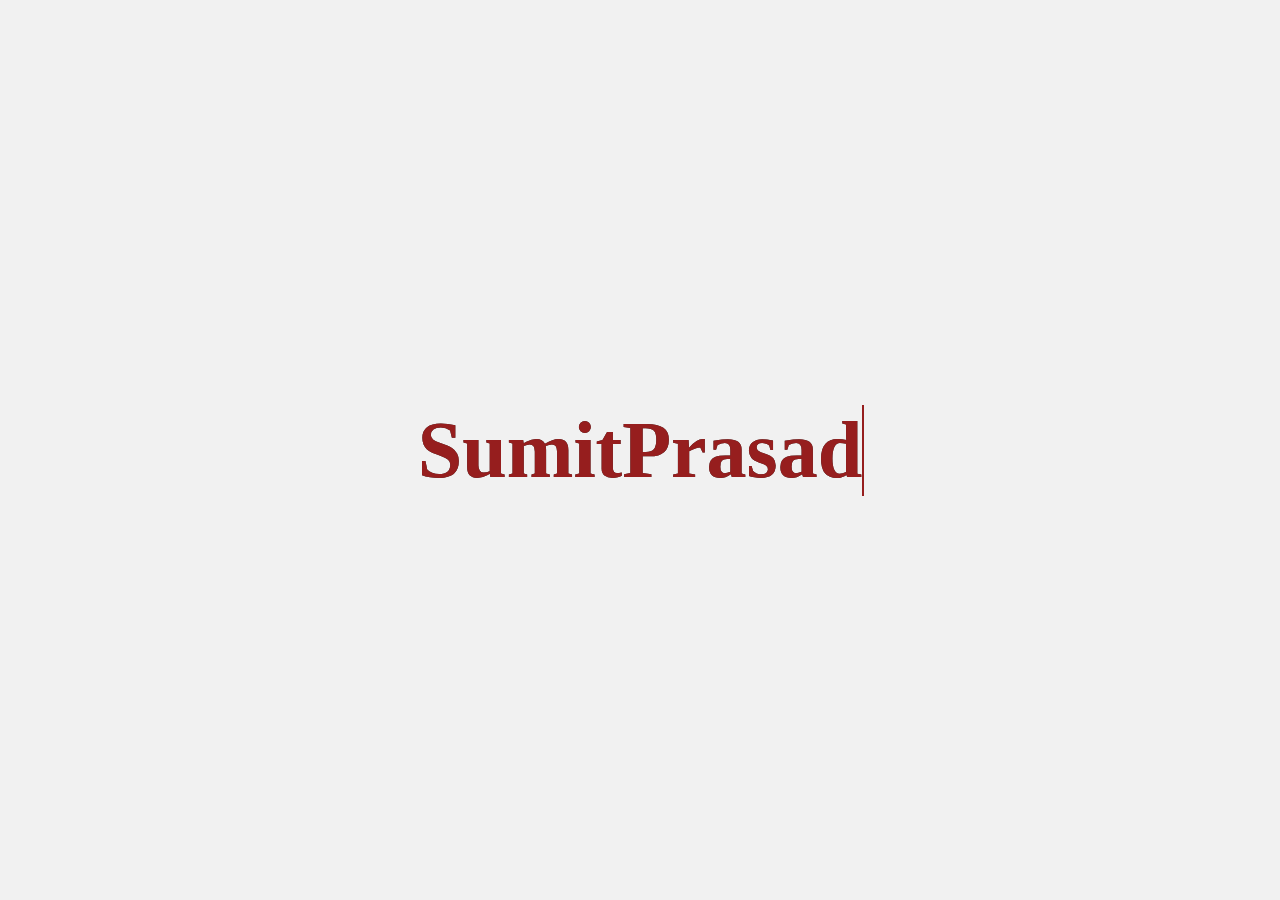
<file: color-animation/index.html>
<!DOCTYPE html>
<html lang="en">

<head>
    <meta charset="UTF-8">
    <meta name="viewport" content="width=device-width, initial-scale=1.0">
    <title>Coor-Animation</title>
</head>
<style>
    body {
        display: flex;
        justify-content: center;
        align-items: center;
        height: 100vh;
        margin: 0;
        background-color: #f1f1f1;
    }

    h1 {
        font-size: 5rem;
        color: #333;
        position: relative;
    }

    h1::before {
        content: "SumitPrasad";
        position: absolute;
        top: 0;
        left: 0;
        /* width: 50%; */
        overflow: hidden;
        color: #961e1e;
        border-right: 2px solid #961e1e;
        animation: color 5s linear infinite;

    }

    @keyframes color {
        0% {
            width: 0;
        }

        50% {
            width: 100%;
        }

        100% {
            width: 0;
        }
    }
</style>

<body>
    <h1>SumitPrasad</h1>
</body>

</html>
</file>
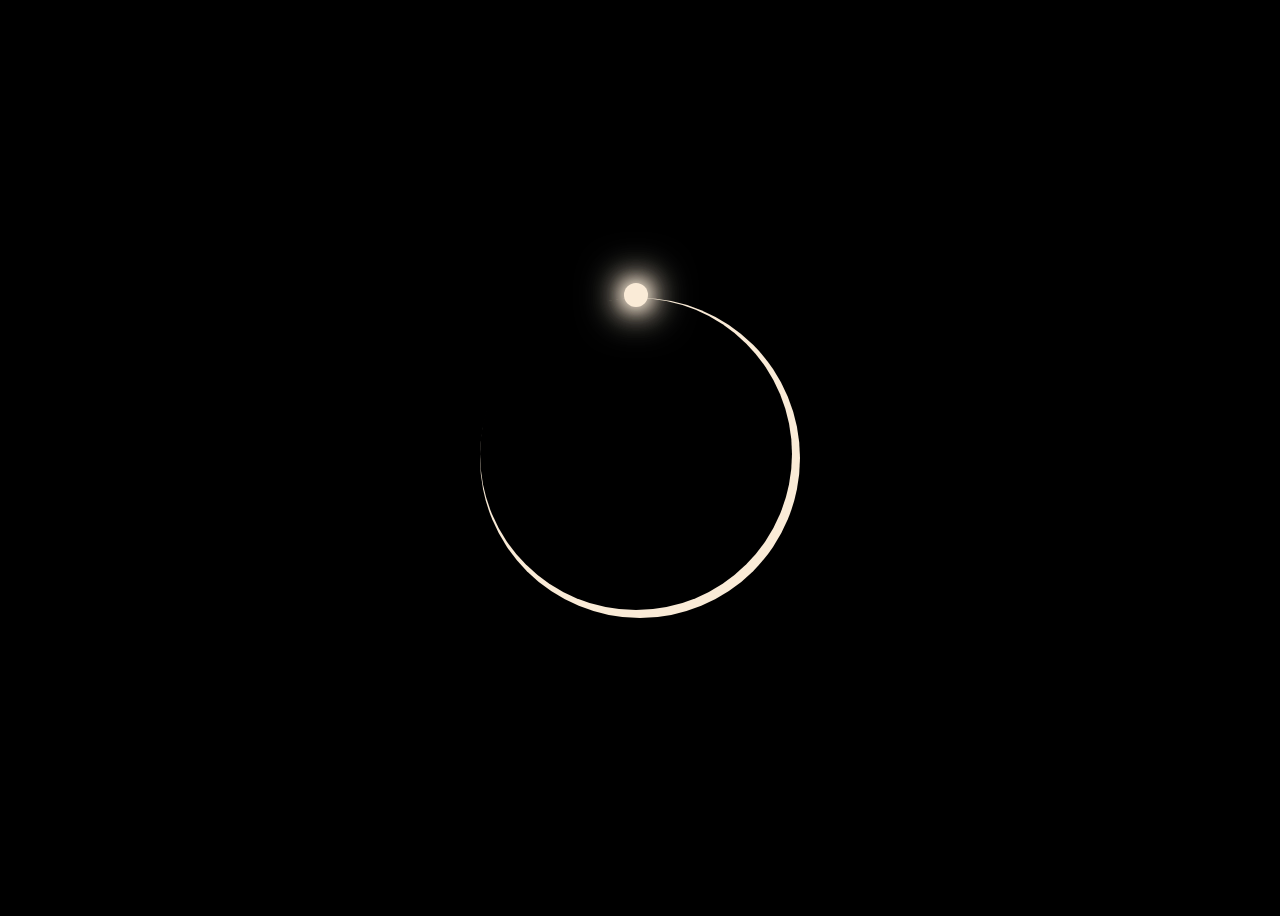
<file: Loder/index.html>
<!DOCTYPE html>
<html lang="en">
<head>
    <meta charset="UTF-8">
    <meta name="viewport" content="width=device-width, initial-scale=1.0">
    <title>loder</title>
</head>
<style>
    body{
        background-color: black;
        height: 100vh;
        display: grid;
        place-items: center;

    }
    .loder{
        width: 20rem;
        border-radius: 50%;
        aspect-ratio: 1;
        background-color: antiquewhite;
        position: relative;
        animation: circleloder 1.5s linear infinite reverse ;
    }
    @keyframes circleloder{
        0%{
            transform: rotate(0deg);
        }
        100%{
            transform: rotate(360deg);
        }
    }
    .loder::before{
        content: "";
        position: absolute;
        top: 0;
        left: 0;
        width: 19.5rem;
        aspect-ratio: 1;
        border-radius: 50%;
        background-color: rgb(0, 0, 0);
    }
    .loder::after{
        content: "";
        position: absolute;
        top: -0.92rem;
        left: 9rem;
        width: 1.5rem;
        aspect-ratio: 1;
        border-radius: 50%;
        background-color: antiquewhite;
        box-shadow: 0 0  1rem antiquewhite,0 0  1.5rem antiquewhite,0 0  2rem antiquewhite,0 0  2.5rem antiquewhite,0 0  3rem antiquewhite;
    }
</style>
<body>
    
    <div class="loder"></div>
</body>
</html>
</file>
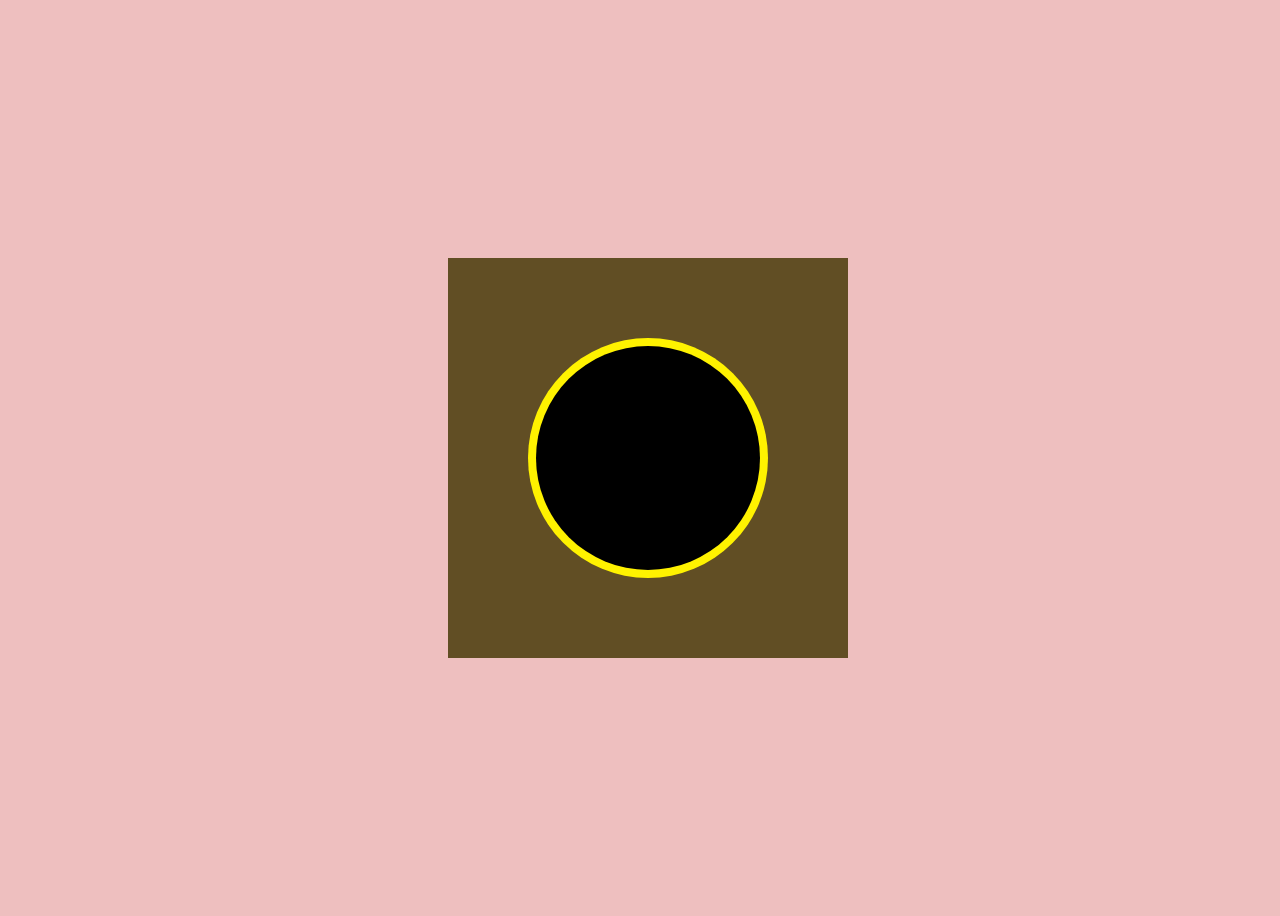
<file: lunar-Animation/index.html>
<!DOCTYPE html>
<html lang="en">
<head>
    <meta charset="UTF-8">
    <meta name="viewport" content="width=device-width, initial-scale=1.0">
    <title>LunarAnimation</title>
</head>
<style>
    body{
        background-color: #eebfbf;
        height: 100vh;
        width: 100vw;   
        display: flex;
        justify-content: center;
        align-items: center;
    }
    .container{
        width: 25rem;
        height: 25rem;
        background-color: rgba(67, 54, 3, 0.823);
        position: relative;
        animation: bgcolor 10s ease-in-out infinite;
    }
    @keyframes bgcolor{
        0%{
            background-color: rgba(0, 0, 0, 0.507);
        }
        50%{
            background-color: black;
        }
        100%{
            background-color: rgba(0, 0, 0, 0.435);
        }
        
    }
    .sun{
        overflow: hidden;
        position: relative;
        aspect-ratio: 1;
        width: 15rem;
        background-color: rgb(255, 242, 0);
        border-radius: 50%;
        top: 50%;
        left: 50%;
        transform: translate(-50%, -50%);
    }
    .sun::after{
        content: "";
        position: absolute;
        aspect-ratio: 1;
        width: 14rem;
        background-color: rgb(0, 0, 0);
        border-radius: 50%;
        top: 50%;
        left: 50%;
        transform: translate(-50%, -50%);
        animation: rotate 10s  ease-in-out infinite;
    }
    @keyframes rotate {
        0%{
            translate: 100%;
            /* scale: 1; */
        }
        50%{
            translate: 0%;
            /* scale: 0.9; */
        }
        100%{
            translate: -100%;
            /* scale: 0.9; */
        }
        
    }

</style>
<body>
        <div class="container">
            <div class="sun"></div>

        </div>
</body>
</html>
</file>
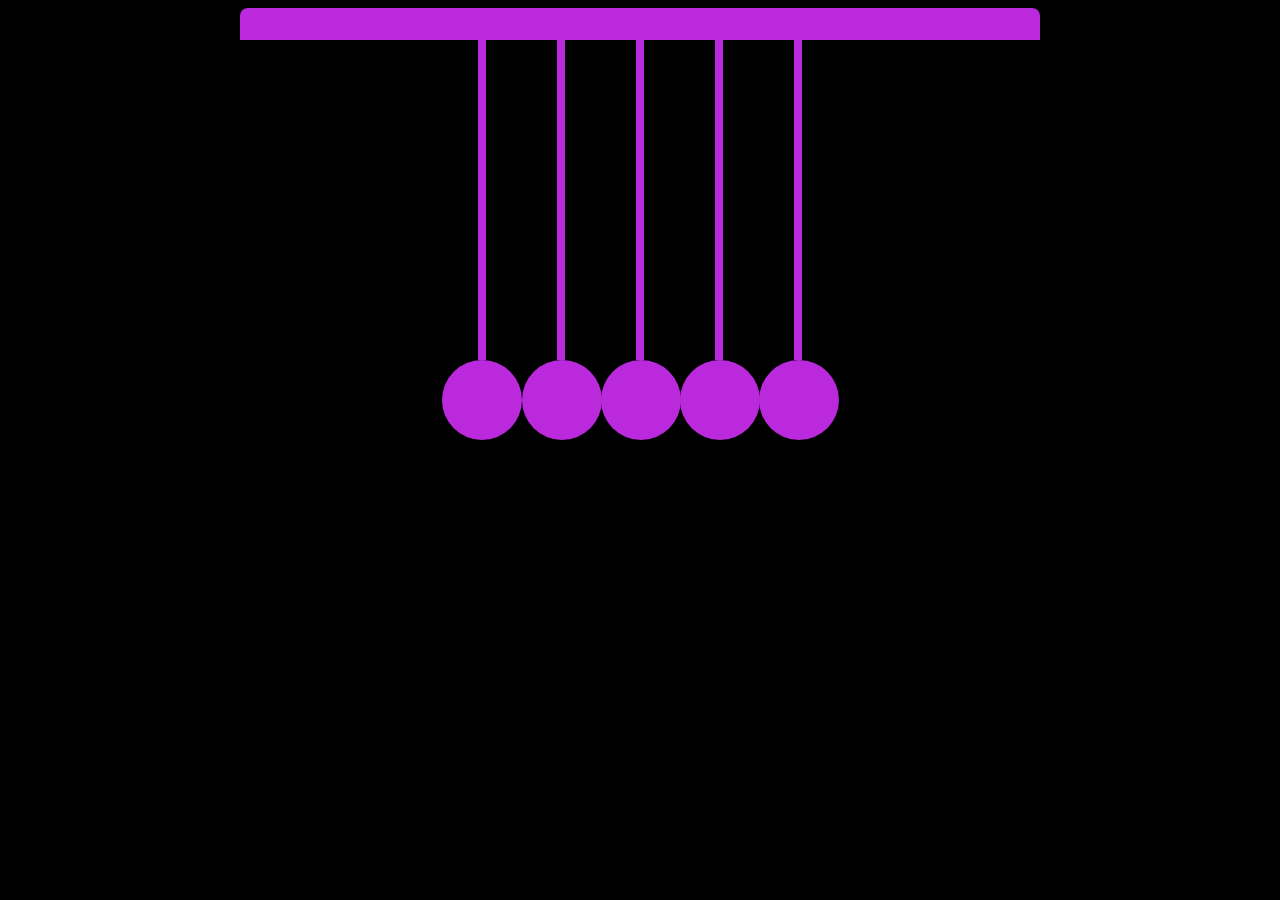
<file: newton cradel/index.html>
<!DOCTYPE html>
<html lang="en">
<head>
    <meta charset="UTF-8">
    <meta name="viewport" content="width=device-width, initial-scale=1.0">
    <title>Newton cradel</title>
</head>
<link rel="stylesheet" href="style.css">
<body>
    <div class="container">
        <div></div>
        <div></div>
        <div></div>
        <div></div>
        <div></div>
    </div>
</body>
</html>
</file>
<file: newton cradel/style.css>
body {
    background-color: black;
    display: grid;
    place-items: center;
}

.container {
    width: 50rem;
    height: 50rem;
    background-color: transparent;
    border-top: 2rem solid rgb(187, 41, 220);
    border-radius: 0.5rem;
    justify-content: center;
    display: flex;
    gap: 4.45rem;
}


div {
    width: 0.5rem;
    height: 20rem;
    background-color: rgb(187, 41, 220);
    position: relative;
}

.container div::before {
    content: "";
    position: absolute;
    top: 20rem;
    left: -2.20rem;
    width: 5rem;
    aspect-ratio: 1;
    border-radius: 50%;
    background-color: rgb(187, 41, 220);
}

.container div:first-child {
    animation: left-swing 2s linear infinite;
    transform-origin: top left;
}

.container div:last-child {
    animation: right-swing 2s linear 1.5s infinite;
    transform-origin: top left;
}

/* @keyframes left-swing {
    0% {
        rotate: 0deg;
    }

    25% {
        rotate: 30deg;
    }

    50% {
        rotate: 0deg;
    }

    100% {
        rotate: 0deg;

    }
} */
    @keyframes left-swing {
        0% {
            rotate: 0deg;
        }

        25% {
            rotate: 0deg;
        }

        50% {
            rotate: 30deg;
        }

        75% {
            rotate: 0deg;

        }
        100% {
            rotate: 0deg;
        }
    }
    @keyframes right-swing {
        0% {
            rotate: 0deg;
        }

        25% {
            rotate: 0deg;
        }

        50% {
            rotate: -30deg;
        }

        75% {
            rotate: 0deg;

        }
        100% {
            rotate: 0deg;
        }


    }
</file>
